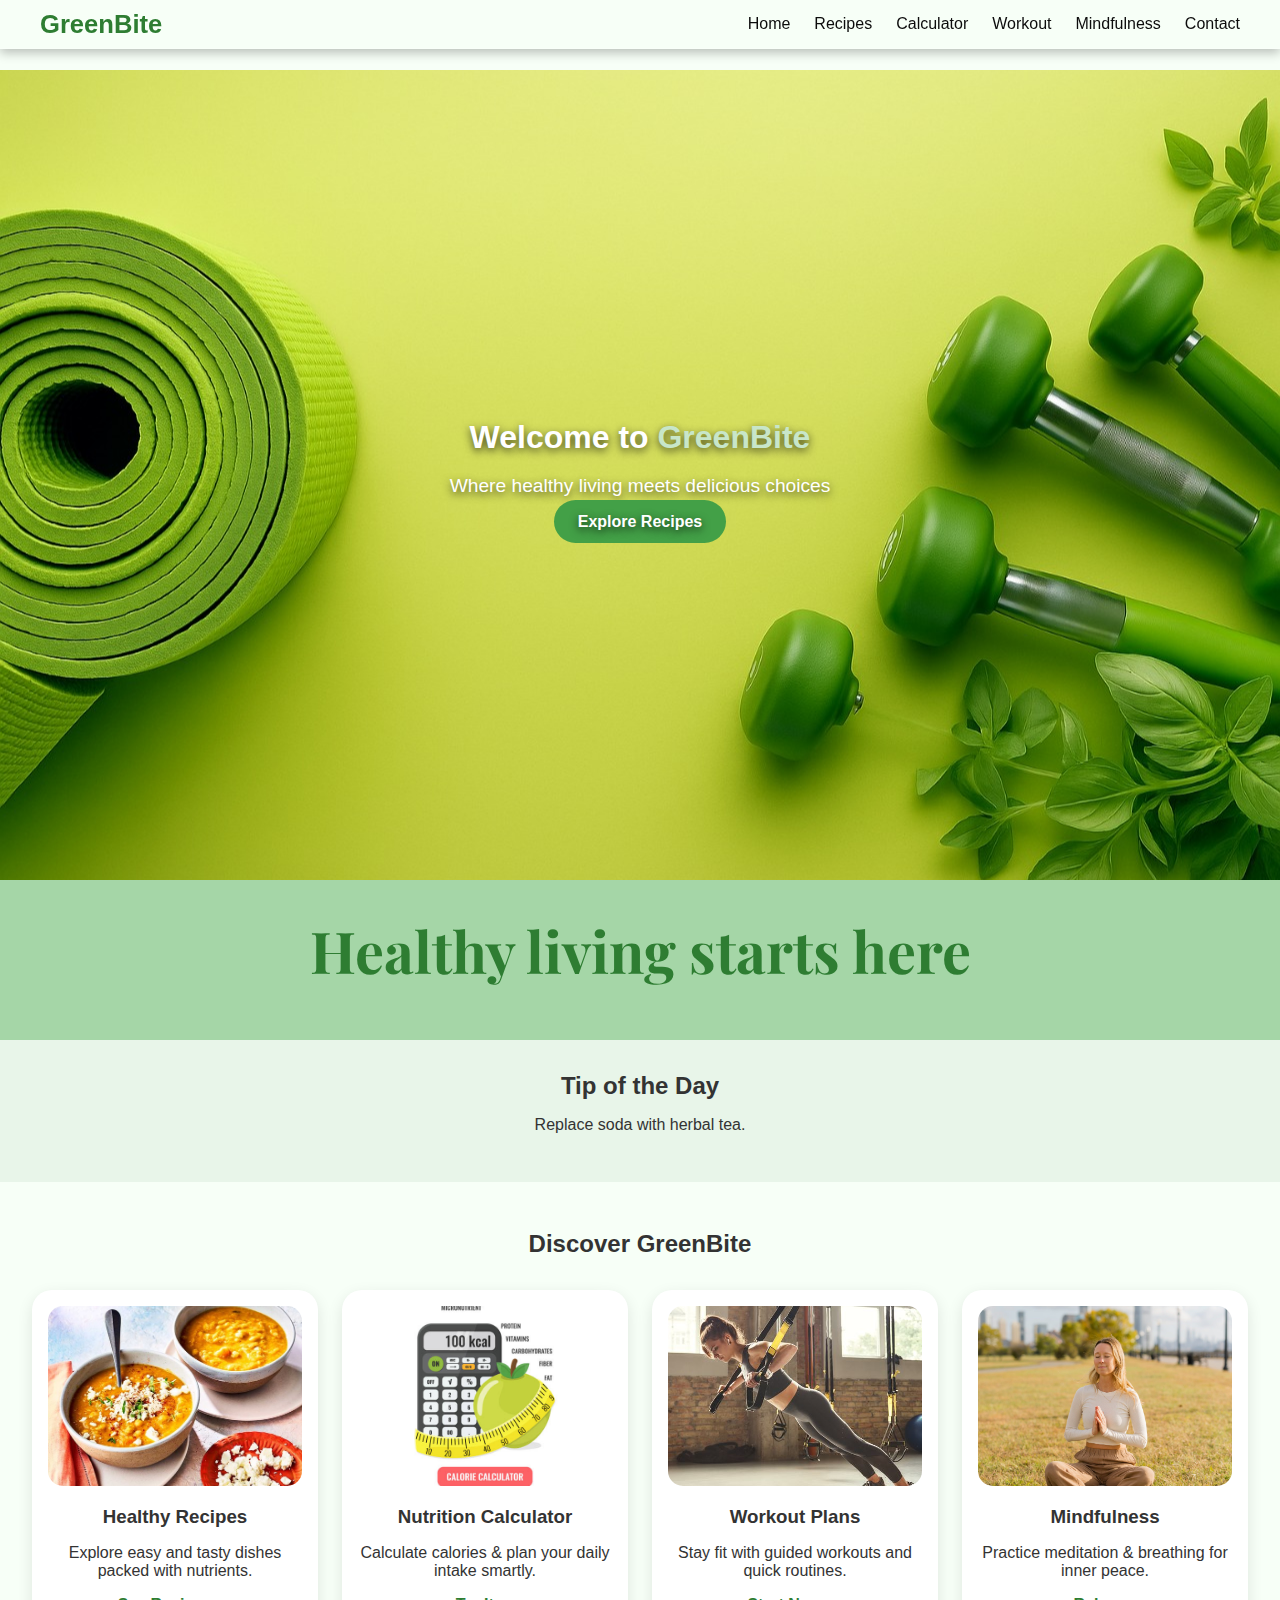
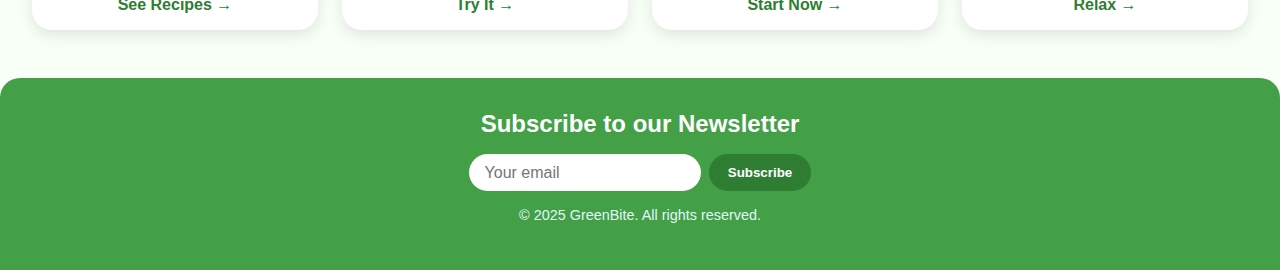
<file: index.html>
<!DOCTYPE html>
<html lang="en">
<head>
  <meta charset="UTF-8">
  <meta name="viewport" content="width=device-width, initial-scale=1.0">
  <title>GreenBite | Home</title>
  <link href="https://fonts.googleapis.com/css2?family=Libre+Baskerville:wght@700&family=Merriweather:wght@700&family=Playfair+Display:wght@700&display=swap" rel="stylesheet">
  <link rel="stylesheet" href="css/nav.css">
  <link rel="stylesheet" href="css/home.css">
</head>
<body>
<header>
  <nav class="navbar">
    <div class="nav-container">
      <a href="index.html" class="logo">GreenBite</a>
      <button class="hamburger">☰</button>
      <ul class="nav-links">
        <li><a href="index.html" class="active">Home</a></li>
        <li><a href="recipe.html">Recipes</a></li>
        <li><a href="calculator.html">Calculator</a></li>
        <li><a href="workout.html">Workout</a></li>
        <li><a href="mindfulness.html">Mindfulness</a></li>
        <li><a href="contact.html">Contact</a></li>
      </ul>
    </div>
  </nav>
</header>
<section class="hero-bg">
  <div class="hero-content">
    <h1>Welcome to <span>GreenBite</span></h1>
    <p>Where healthy living meets delicious choices</p>
    <a href="recipe.html" class="btn-primary">Explore Recipes</a>
  </div>
</section>
<section class="hero">
  <h1 id="hero-quote">Healthy living starts here</h1>
</section>
<section class="tips">
  <h2>Tip of the Day</h2>
  <p id="daily-tip"></p>
</section>
<section class="features">
  <h2>Discover GreenBite</h2>
  <div class="feature-grid">
    <div class="feature-card">
      <img src="assets\img\recipe.jpg" alt="Recipes">
      <h3>Healthy Recipes</h3>
      <p>Explore easy and tasty dishes packed with nutrients.</p>
      <a href="recipe.html" class="btn-link">See Recipes →</a>
    </div>
    <div class="feature-card">
      <img src="assets\img\nc.jpg" alt="Calculator">
      <h3>Nutrition Calculator</h3>
      <p>Calculate calories & plan your daily intake smartly.</p>
      <a href="calculator.html" class="btn-link">Try It →</a>
    </div>
    <div class="feature-card">
      <img src="assets\img\wo.jpg" alt="Workout">
      <h3>Workout Plans</h3>
      <p>Stay fit with guided workouts and quick routines.</p>
      <a href="workout.html" class="btn-link">Start Now →</a>
    </div>
    <div class="feature-card">
      <img src="assets\img\mf.jpg" alt="Mindfulness">
      <h3>Mindfulness</h3>
      <p>Practice meditation & breathing for inner peace.</p>
      <a href="mindfulness.html" class="btn-link">Relax →</a>
    </div>
  </div>
</section>
<footer>
  <div class="footer-container">
    <h3>Subscribe to our Newsletter</h3>
    <form id="newsletter">
      <input type="email" placeholder="Your email" required>
      <button type="submit">Subscribe</button>
    </form>
    <p>&copy; 2025 GreenBite. All rights reserved.</p>
  </div>
</footer>
<script src="js/nav.js"></script>
<script src="js/home.js"></script>
</body>
</html>
</file>
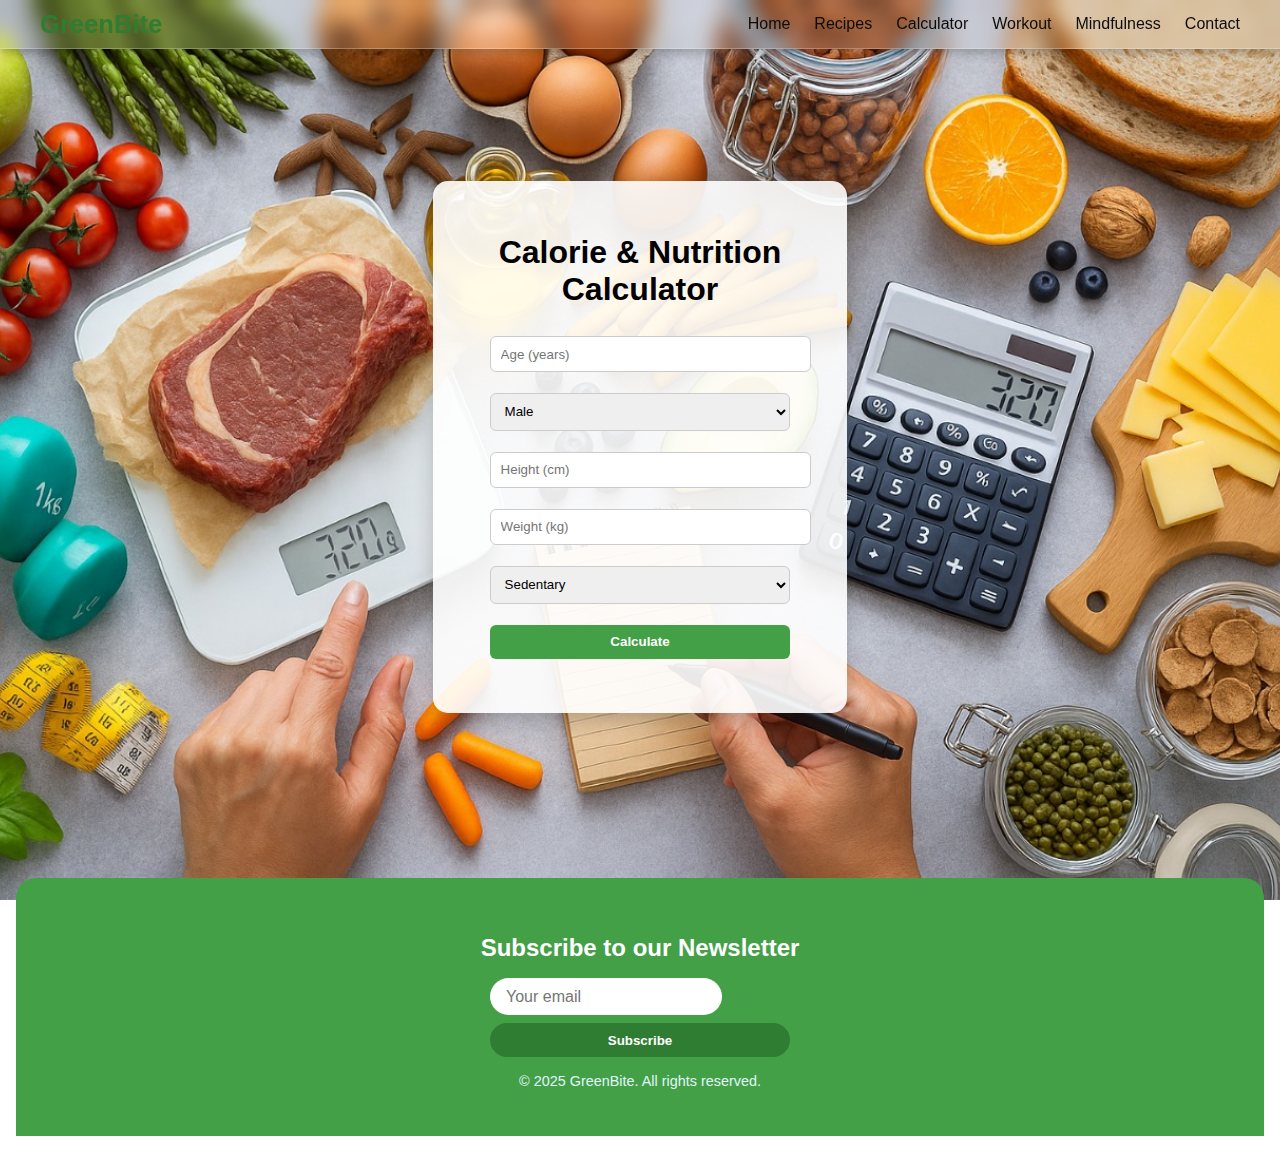
<file: calculator.html>
<!DOCTYPE html>
<html lang="en">
<head>
<meta charset="UTF-8">
<meta name="viewport" content="width=device-width, initial-scale=1.0">
<title>GreenBite | Calorie Calculator</title>
<link rel="stylesheet" href="css\nav.css">
<link rel="stylesheet" href="css\calculator.css">
</head>
<body>

<header>
  <nav class="navbar">
    <div class="nav-container">
      <a href="index.html" class="logo">GreenBite</a>
      <button class="hamburger">☰</button>
      <ul class="nav-links">
        <li><a href="index.html">Home</a></li>
        <li><a href="recipe.html">Recipes</a></li>
        <li><a href="calculator.html">Calculator</a></li>
        <li><a href="workout.html">Workout</a></li>
        <li><a href="mindfulness.html">Mindfulness</a></li>
        <li><a href="contact.html" class="active">Contact</a></li>
      </ul>
    </div>
  </nav>
</header>

<main class="calc-section">
  <div class="calc-card">
    <h1>Calorie & Nutrition Calculator</h1>
    <form id="calcForm">
      <input type="number" id="age" placeholder="Age (years)" required>
      <select id="gender"><option>Male</option><option>Female</option></select>
      <input type="number" id="height" placeholder="Height (cm)" required>
      <input type="number" id="weight" placeholder="Weight (kg)" required>
      <select id="activity" required>
        <option value="1.2">Sedentary</option>
        <option value="1.375">Lightly active</option>
        <option value="1.55">Moderately active</option>
        <option value="1.725">Very active</option>
        <option value="1.9">Super active</option>
      </select>
      <button type="submit">Calculate</button>
    </form>
    <div id="results"></div>
  </div>
</main>
<footer>
  <div class="footer-container">
    <h3>Subscribe to our Newsletter</h3>
    <form id="newsletter">
      <input type="email" placeholder="Your email" required>
      <button type="submit">Subscribe</button>
    </form>
    <p>&copy; 2025 GreenBite. All rights reserved.</p>
  </div>
</footer>

<script src="js\nav.js"></script>
<script src="js\calculator.js"></script>
</body>
</html>
</file>
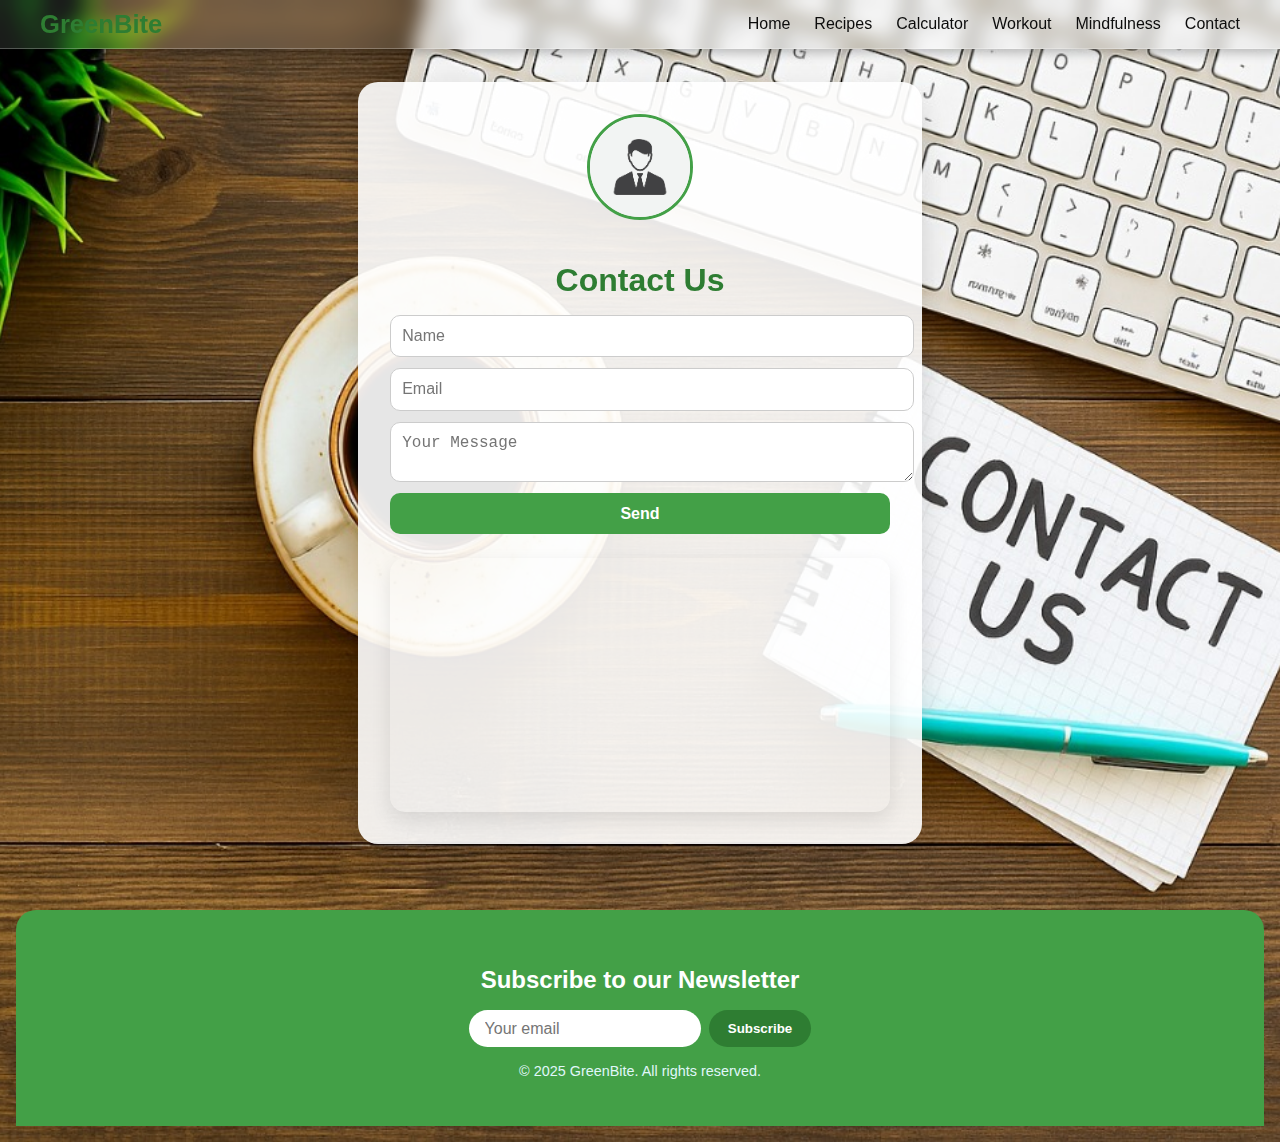
<file: contact.html>
<!DOCTYPE html>
<html lang="en">
<head>
<meta charset="UTF-8">
<meta name="viewport" content="width=device-width, initial-scale=1.0">
<title>GreenBite | Contact</title>
<link rel="stylesheet" href="css/nav.css">
<link rel="stylesheet" href="css/contact.css">
</head>
<body>

<header>
  <nav class="navbar">
    <div class="nav-container">
      <a href="home.html" class="logo">GreenBite</a>
      <button class="hamburger">☰</button>
      <ul class="nav-links">
        <li><a href="home.html">Home</a></li>
        <li><a href="recipe.html">Recipes</a></li>
        <li><a href="calculator.html">Calculator</a></li>
        <li><a href="workout.html">Workout</a></li>
        <li><a href="mindfulness.html">Mindfulness</a></li>
        <li><a href="contact.html" class="active">Contact</a></li>
      </ul>
    </div>
  </nav>
</header>

<main class="contact-section">
  <div class="contact-card">
    <img src="assets\img\pp.jpg" alt="Contact Us">

    <h1>Contact Us</h1>
    <form id="contactForm">
      <input type="text" id="name" placeholder="Name" required>
      <input type="email" id="email" placeholder="Email" required>
      <textarea id="message" placeholder="Your Message" required></textarea>
      <button type="submit">Send</button>
    </form>
    <div id="confirmation"></div>

    <div class="map">
      <iframe src="https://www.google.com/maps/embed?pb=!1m18!1m12!1m3!1d63369.757912870664!2d79.86553917910157!3d6.937142800000006!2m3!1f0!2f0!3f0!3m2!1i1024!2i768!4f13.1!3m3!1m2!1s0x3ae2595f5ea9cbc9%3A0x3d2668fc9e405a24!2sMaxfit%20VIP%20GYM!5e0!3m2!1sen!2slk!4v1758356526619!5m2!1sen!2slk" width="100%" height="250" style="border:0;" allowfullscreen=""></iframe>
    </div>
  </div>
</main>

<footer>
  <div class="footer-container">
    <h3>Subscribe to our Newsletter</h3>
    <form id="newsletter">
      <input type="email" placeholder="Your email" required>
      <button type="submit">Subscribe</button>
    </form>
    <p>&copy; 2025 GreenBite. All rights reserved.</p>
  </div>
</footer>

<script src="js/nav.js"></script>
<script src="js/contact.js"></script>
</body>
</html>
</file>
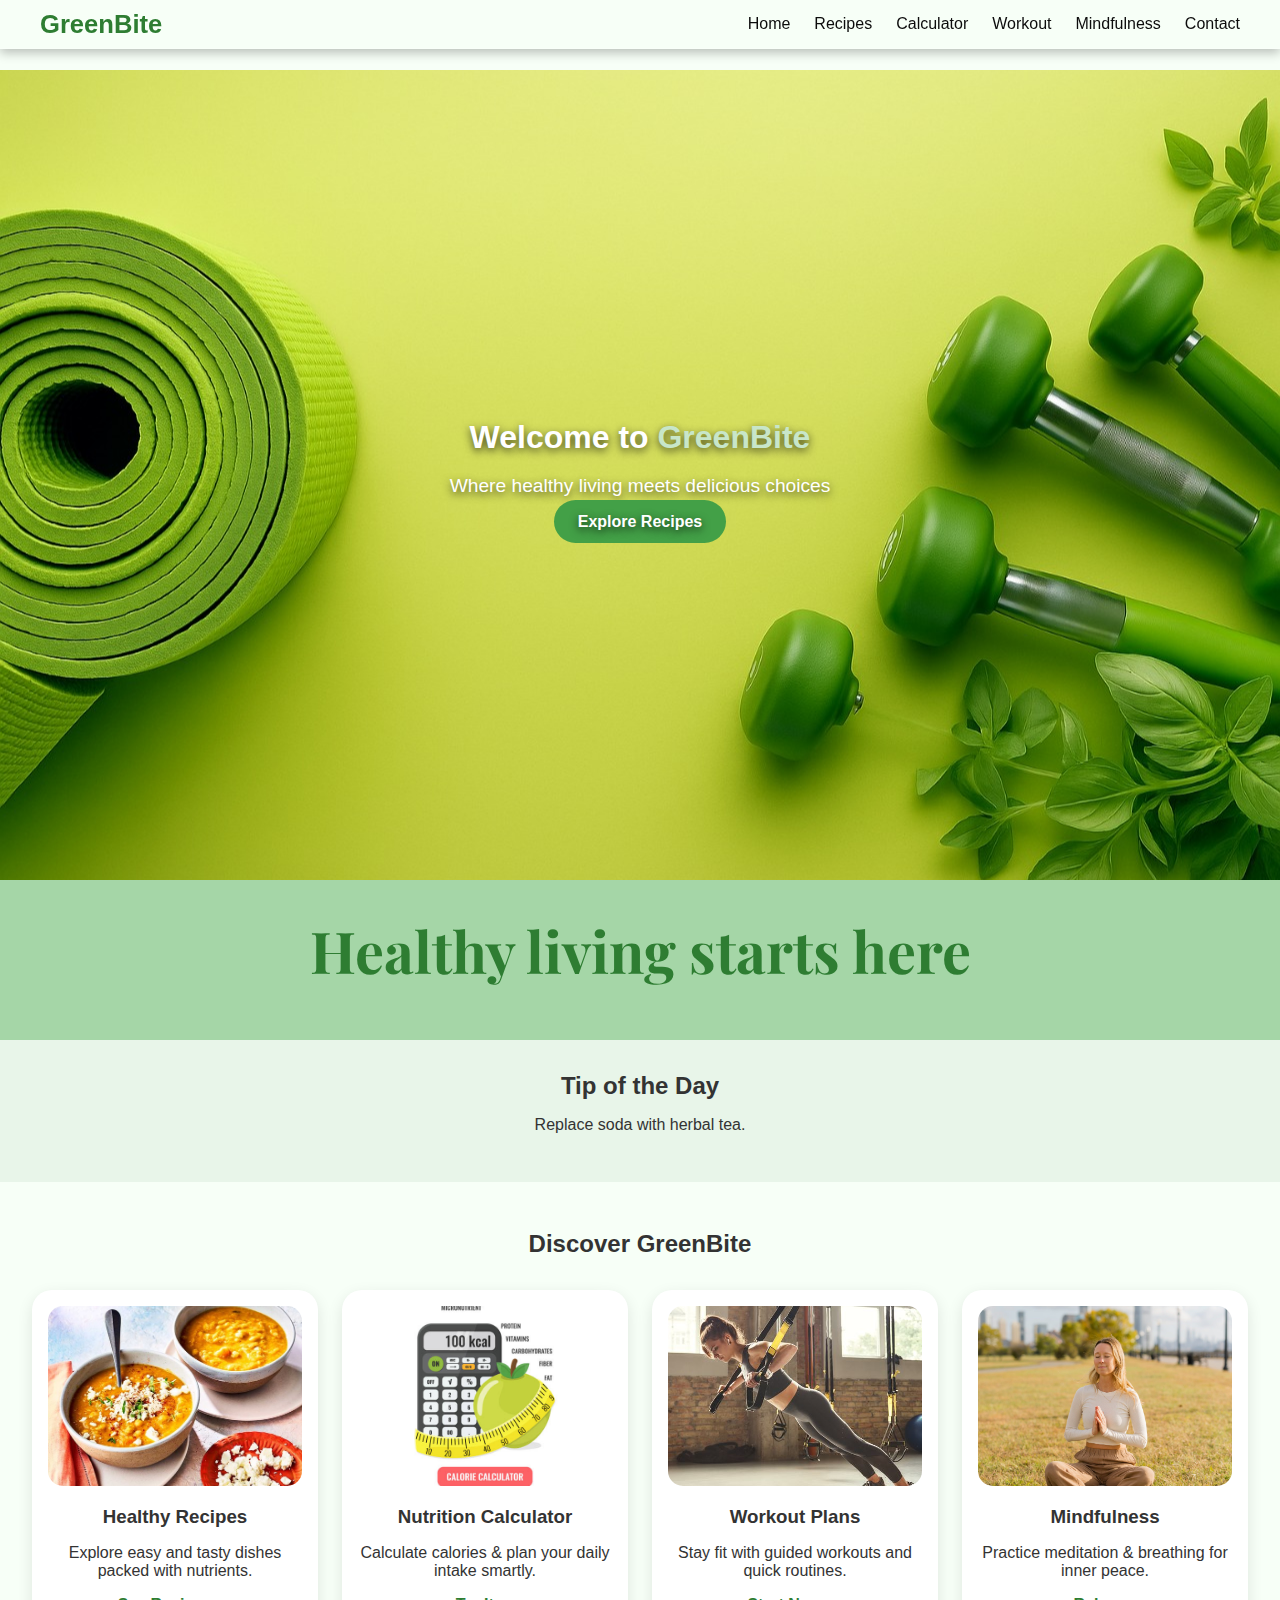
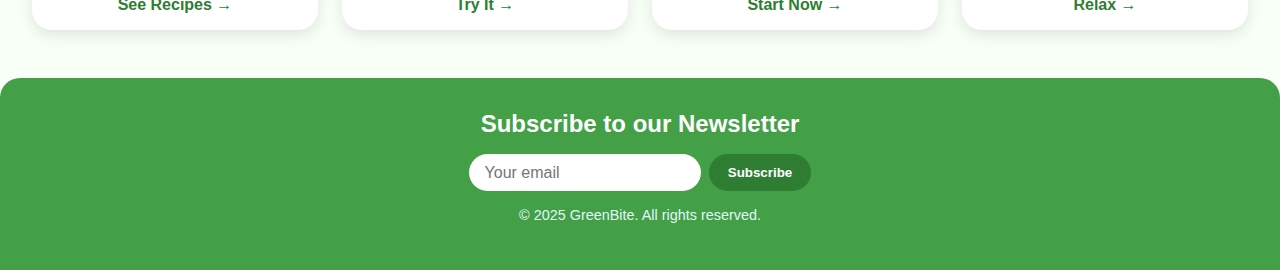
<file: home.html>
<!DOCTYPE html>
<html lang="en">
<head>
  <meta charset="UTF-8">
  <meta name="viewport" content="width=device-width, initial-scale=1.0">
  <title>GreenBite | Home</title>
  <link href="https://fonts.googleapis.com/css2?family=Libre+Baskerville:wght@700&family=Merriweather:wght@700&family=Playfair+Display:wght@700&display=swap" rel="stylesheet">
  <link rel="stylesheet" href="css/nav.css">
  <link rel="stylesheet" href="css/home.css">
</head>
<body>
<header>
  <nav class="navbar">
    <div class="nav-container">
      <a href="home.html" class="logo">GreenBite</a>
      <button class="hamburger">☰</button>
      <ul class="nav-links">
        <li><a href="home.html" class="active">Home</a></li>
        <li><a href="recipe.html">Recipes</a></li>
        <li><a href="calculator.html">Calculator</a></li>
        <li><a href="workout.html">Workout</a></li>
        <li><a href="mindfulness.html">Mindfulness</a></li>
        <li><a href="contact.html">Contact</a></li>
      </ul>
    </div>
  </nav>
</header>
<section class="hero-bg">
  <div class="hero-content">
    <h1>Welcome to <span>GreenBite</span></h1>
    <p>Where healthy living meets delicious choices</p>
    <a href="recipe.html" class="btn-primary">Explore Recipes</a>
  </div>
</section>
<section class="hero">
  <h1 id="hero-quote">Healthy living starts here</h1>
</section>
<section class="tips">
  <h2>Tip of the Day</h2>
  <p id="daily-tip"></p>
</section>
<section class="features">
  <h2>Discover GreenBite</h2>
  <div class="feature-grid">
    <div class="feature-card">
      <img src="assets\img\recipe.jpg" alt="Recipes">
      <h3>Healthy Recipes</h3>
      <p>Explore easy and tasty dishes packed with nutrients.</p>
      <a href="recipe.html" class="btn-link">See Recipes →</a>
    </div>
    <div class="feature-card">
      <img src="assets\img\nc.jpg" alt="Calculator">
      <h3>Nutrition Calculator</h3>
      <p>Calculate calories & plan your daily intake smartly.</p>
      <a href="calculator.html" class="btn-link">Try It →</a>
    </div>
    <div class="feature-card">
      <img src="assets\img\wo.jpg" alt="Workout">
      <h3>Workout Plans</h3>
      <p>Stay fit with guided workouts and quick routines.</p>
      <a href="workout.html" class="btn-link">Start Now →</a>
    </div>
    <div class="feature-card">
      <img src="assets\img\mf.jpg" alt="Mindfulness">
      <h3>Mindfulness</h3>
      <p>Practice meditation & breathing for inner peace.</p>
      <a href="mindfulness.html" class="btn-link">Relax →</a>
    </div>
  </div>
</section>
<footer>
  <div class="footer-container">
    <h3>Subscribe to our Newsletter</h3>
    <form id="newsletter">
      <input type="email" placeholder="Your email" required>
      <button type="submit">Subscribe</button>
    </form>
    <p>&copy; 2025 GreenBite. All rights reserved.</p>
  </div>
</footer>
<script src="js/nav.js"></script>
<script src="js/home.js"></script>
</body>
</html>
</file>
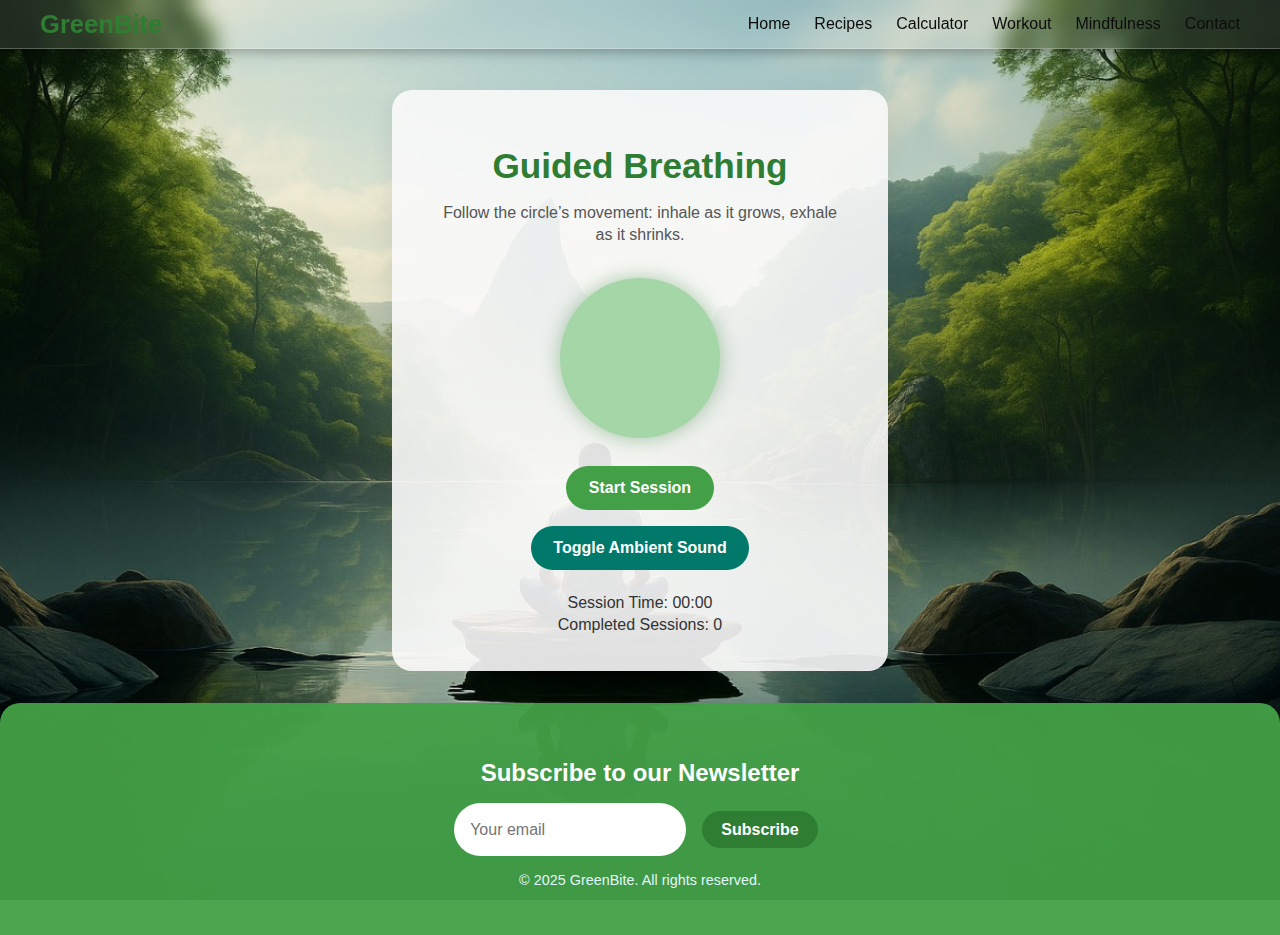
<file: mindfulness.html>
<!DOCTYPE html>
<html lang="en">
<head>
<meta charset="UTF-8">
<meta name="viewport" content="width=device-width, initial-scale=1.0">
<title>GreenBite | Mindfulness</title>
<link rel="stylesheet" href="css/nav.css">
<link rel="stylesheet" href="css/mindfulness.css">
</head>
<body>

<header>
  <nav class="navbar">
    <div class="nav-container">
      <a href="index.html" class="logo">GreenBite</a>
      <button class="hamburger">☰</button>
      <ul class="nav-links">
        <li><a href="index.html">Home</a></li>
        <li><a href="recipe.html">Recipes</a></li>
        <li><a href="calculator.html">Calculator</a></li>
        <li><a href="workout.html">Workout</a></li>
        <li><a href="mindfulness.html">Mindfulness</a></li>
        <li><a href="contact.html" class="active">Contact</a></li>
      </ul>
    </div>
  </nav>
</header>

<main class="mind-main">
  <div class="mind-box">
    <h1>Guided Breathing</h1>
    <p class="instructions">Follow the circle’s movement: inhale as it grows, exhale as it shrinks.</p>

    <div id="circle"></div>
    <div class="controls">
      <button id="start">Start Session</button>
      <button id="soundToggle">Toggle Ambient Sound</button>
    </div>

    <div class="stats">
      <p>Session Time: <span id="timer">00:00</span></p>
      <p>Completed Sessions: <span id="sessionCount">0</span></p>
    </div>
    <audio id="ambient" src="assets/sounds/forestbirds-319791.mp3" loop></audio>
    <audio id="chime" src="assets/sounds/chime-74910.mp3"></audio>
  </div>
</main>

<footer>
  <div class="footer-container">
    <h3>Subscribe to our Newsletter</h3>
    <form id="newsletter">
      <input type="email" placeholder="Your email" required>
      <button type="submit">Subscribe</button>
    </form>
    <p>&copy; 2025 GreenBite. All rights reserved.</p>
  </div>
</footer>

<script src="js/nav.js"></script>
<script src="js/mindfulness.js"></script>
</body>
</html>
</file>
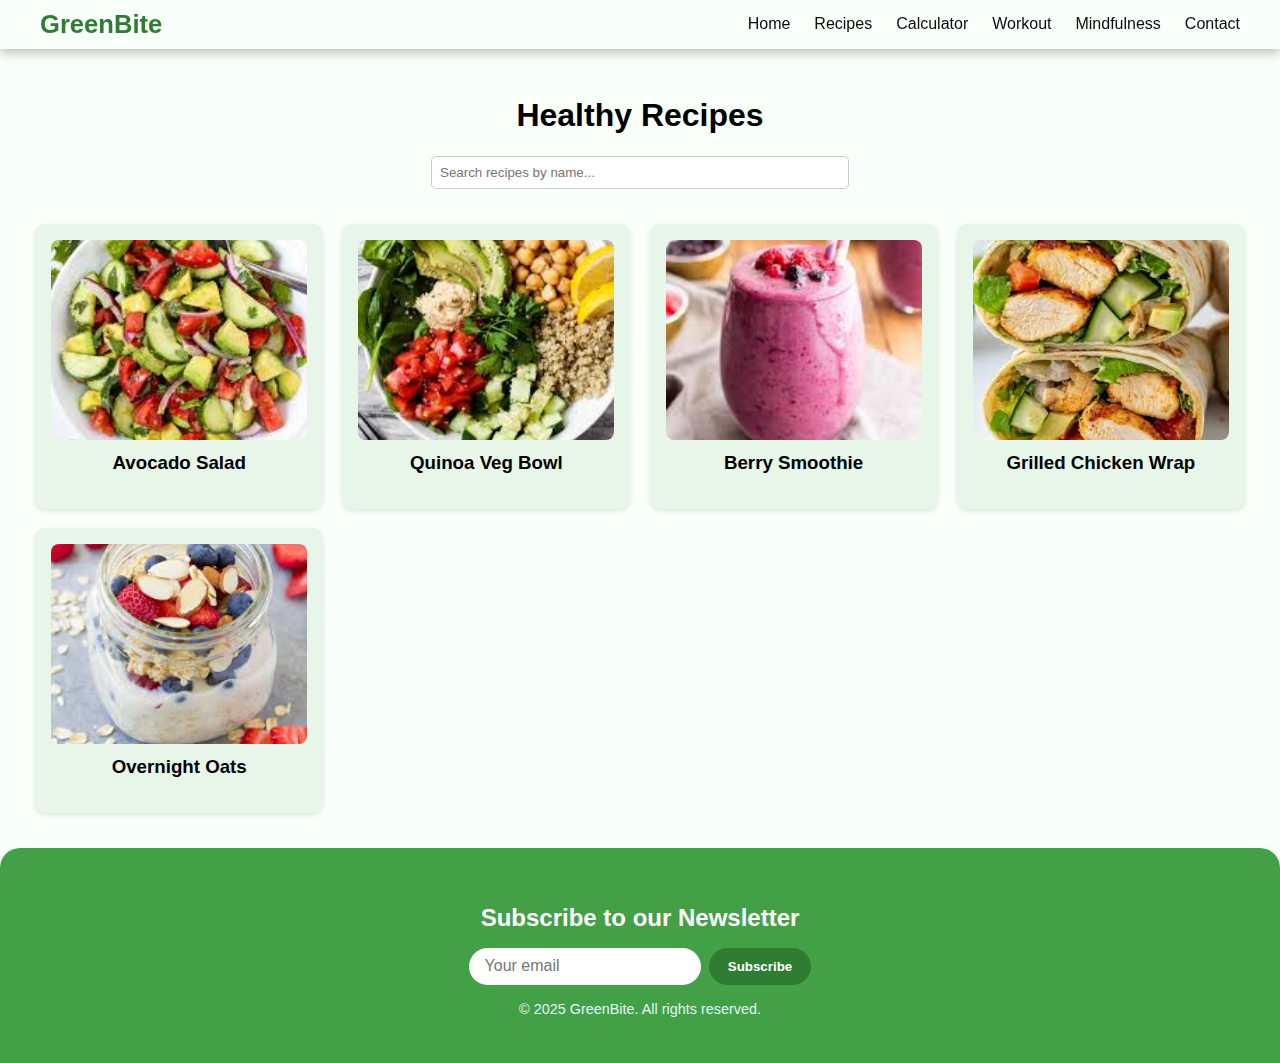
<file: recipe.html>
<!DOCTYPE html>
<html lang="en">
<head>
<meta charset="UTF-8">
<meta name="viewport" content="width=device-width, initial-scale=1.0">
<title>GreenBite | Recipes</title>
<link rel="stylesheet" href="css\nav.css">
<link rel="stylesheet" href="css\recipe.css">
</head>
<body>

<header>
  <nav class="navbar">
    <div class="nav-container">
      <a href="index.html" class="logo">GreenBite</a>
      <button class="hamburger">☰</button>
      <ul class="nav-links">
        <li><a href="index.html">Home</a></li>
        <li><a href="recipe.html">Recipes</a></li>
        <li><a href="calculator.html">Calculator</a></li>
        <li><a href="workout.html">Workout</a></li>
        <li><a href="mindfulness.html">Mindfulness</a></li>
        <li><a href="contact.html" class="active">Contact</a></li>
      </ul>
    </div>
  </nav>
</header>

<main>
  <h1>Healthy Recipes</h1>
  <input type="text" id="search" placeholder="Search recipes by name...">
  <div id="recipe-container" class="grid"></div>
</main>

<div id="recipe-modal" class="modal">
  <div class="modal-content">
    <span id="close">&times;</span>
    <h2 id="recipe-title"></h2>
    <h3>Ingredients</h3>
    <ul id="ingredients"></ul>
    <h3>Steps</h3>
    <ol id="steps"></ol>
    <h3>Nutrition Info</h3>
    <table id="nutrition"></table>
  </div>
</div>
<footer>
  <div class="footer-container">
    <h3>Subscribe to our Newsletter</h3>
    <form id="newsletter">
      <input type="email" placeholder="Your email" required>
      <button type="submit">Subscribe</button>
    </form>
    <p>&copy; 2025 GreenBite. All rights reserved.</p>
  </div>
</footer>

<script src="js\nav.js"></script>
<script src="js\recipe.js"></script>
</body>
</html>
</file>
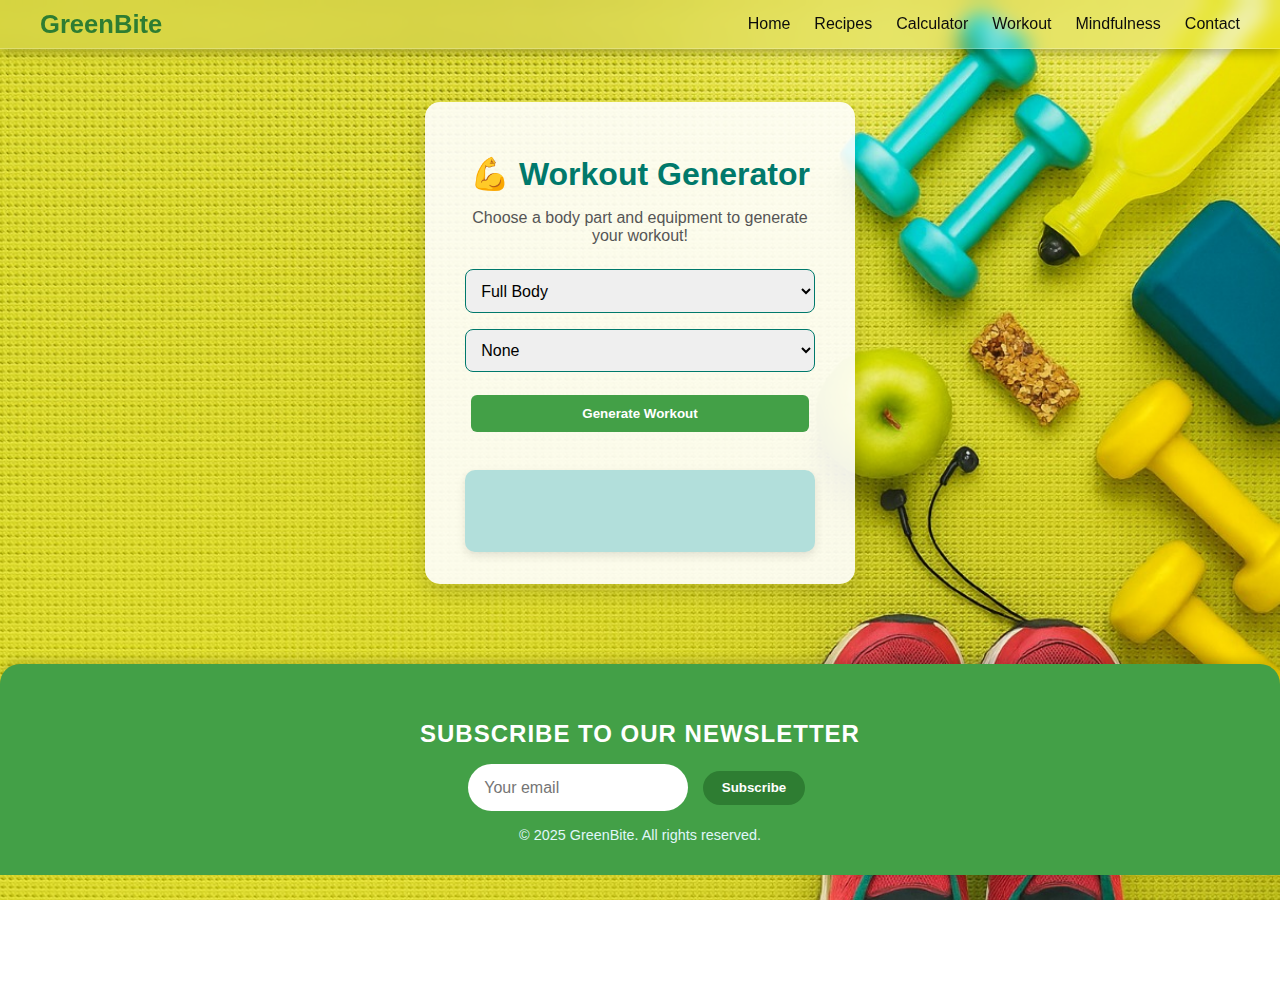
<file: workout.html>
<!DOCTYPE html>
<html lang="en">
<head>
<meta charset="UTF-8">
<meta name="viewport" content="width=device-width, initial-scale=1.0">
<title>GreenBite | Workout</title>
<link rel="stylesheet" href="css/nav.css">
<link rel="stylesheet" href="css/workout.css">
</head>
<body>
  <header>
  <nav class="navbar">
    <div class="nav-container">
      <a href="index.html" class="logo">GreenBite</a>
      <button class="hamburger">☰</button>
      <ul class="nav-links">
        <li><a href="index.html">Home</a></li>
        <li><a href="recipe.html">Recipes</a></li>
        <li><a href="calculator.html">Calculator</a></li>
        <li><a href="workout.html">Workout</a></li>
        <li><a href="mindfulness.html">Mindfulness</a></li>
        <li><a href="contact.html" class="active">Contact</a></li>
      </ul>
    </div>
  </nav>
</header>

<div class="workout-container">
  <h1>💪 Workout Generator</h1>
  <p>Choose a body part and equipment to generate your workout!</p>

  <div class="workout-controls">
    <select id="bodypart">
      <option>Full Body</option>
      <option>Arms</option>
      <option>Legs</option>
    </select>

    <select id="equipment">
      <option>None</option>
      <option>Dumbbells</option>
    </select>

    <button id="generate">Generate Workout</button>
  </div>

  <div id="plan"></div>
</div>
<footer>
  <div class="footer-container">
    <h3>Subscribe to our Newsletter</h3>
    <form id="newsletter">
      <input type="email" placeholder="Your email" required>
      <button type="submit">Subscribe</button>
    </form>
    <p>&copy; 2025 GreenBite. All rights reserved.</p>
  </div>
</footer>

<script src="js/nav.js"></script>
<script src="js/workout.js"></script>
</body>
</html>
</file>
<file: css/nav.css>
body{
    margin:0;
    padding-top:70px;
    font-family:'Segoe UI',sans-serif;}
.navbar{
  position:fixed;top:0;left:0;width:100%;z-index:1000;
  box-shadow: 0 4px 10px rgba(0,0,0,0.25);
  background:rgba(255,255,255,0.1);
  backdrop-filter:blur(10px);
  border-bottom:1px solid rgba(255,255,255,0.25);
}
.nav-container{
    max-width:1200px;
    margin:auto;
    display:flex;
    align-items:center;
    justify-content:space-between;
    padding:0.6rem 1.2rem;}
.logo{
    font-size:1.6rem;
    font-weight:700;
    color:#2e7d32;
    text-decoration:none;}
.nav-links{
    list-style:none;
    display:flex;
    gap:1.5rem;
    margin:0;
    padding:0;}
.nav-links a{
    text-decoration:none;
    color:#0c0c0c;
    font-weight:500;
    position:relative;}
.nav-links a::after{
    content:"";
    position:absolute;
    left:0;bottom:-4px;width:0;height:2px;
    background:#43a047;
    transition:width 0.3s;}
.nav-links a:hover::after{
    width:100%;}
.hamburger{
    display:none;
    background:none;
    border:none;
    font-size:1.8rem;
    color:#2e7d32;
    cursor:pointer;}
@media(max-width:768px){
  .hamburger{
    display:block;}
  .nav-links{
    position:absolute;top:70px;right:0;width:220px;
    background:rgba(255,255,255,0.95);
    flex-direction:column;
    display:none;
    padding:1rem;
    border-left:1px solid rgba(0,0,0,0.1);}
  .nav-links.active{
    display:flex;}
}
</file>
<file: css/home.css>
body {
  font-family: 'Segoe UI', Tahoma, Geneva, Verdana, sans-serif;
  margin: 0;
  background: #f7fff7;
  color: #333;
}
h1, h2, h3 {
  margin: 0 0 1rem;
}
a {
  text-decoration: none;
  color: inherit;
}
.btn-primary {
  background: #43a047;
  padding: 0.8rem 1.5rem;
  border-radius: 30px;
  color: #fff;
  font-weight: bold;
  transition: 0.3s;
}
.btn-primary:hover {
  background: #2e7d32;
  transform: scale(1.05);
}
.btn-link {
  color: #2e7d32;
  font-weight: bold;
  transition: 0.3s;
}
.btn-link:hover {
  color: #1b5e20;
}

.hero-bg {
  background: url("../assets/img/hm1.jpeg") center/cover no-repeat;
  height: 90vh;
  display: flex;
  align-items: center;
  justify-content: center;
  text-align: center;
  color: white;
  text-shadow: 0 3px 8px rgba(0,0,0,0.7);
}
.hero-content h1 span {
  color: #c8e6c9;
}
.hero-content p {
  font-size: 1.2rem;
  margin-bottom: 1rem;
}

.hero {
  font-family: 'Playfair Display', serif;
  background: #a5d6a7;
  padding: 2rem 1rem;
  text-align: center;
  font-size: 1.8rem;
  font-weight: bold;
  color: #2e7d32;
}

.tips {
  padding: 2rem;
  text-align: center;
  background: #e8f5e9;
  border-top: 4px solid #a5d6a7;
}

.features {
  padding: 3rem 2rem;
  text-align: center;
}
.feature-grid {
  display: grid;
  grid-template-columns: repeat(auto-fit,minmax(250px,1fr));
  gap: 1.5rem;
  margin-top: 2rem;
}
.feature-card {
  background: white;
  border-radius: 20px;
  box-shadow: 0 5px 15px rgba(0,0,0,0.1);
  padding: 1rem;
  transition: transform 0.3s;
}
.feature-card:hover {
  transform: translateY(-5px);
}
.feature-card img {
  width: 100%;
  height: 180px;
  object-fit: cover;
  border-radius: 15px;
  margin-bottom: 1rem;
}

footer {
  background: #43a047;
  color: white;
  padding: 2rem 1rem;
  border-top-left-radius: 20px;
  border-top-right-radius: 20px;
  text-align: center;
}

.footer-container {
  max-width: 500px;
  margin: 0 auto;
}

footer h3 {
  margin-bottom: 1rem;
  font-size: 1.5rem;
}

#newsletter {
  display: flex;
  justify-content: center;
  flex-wrap: wrap;
  gap: 0.5rem;
  margin-bottom: 1rem;
}

#newsletter input[type="email"] {
  padding: 0.6rem 1rem;
  border-radius: 30px;
  border: none;
  outline: none;
  font-size: 1rem;
  width: 200px;
  max-width: 100%;
}

#newsletter button {
  padding: 0.6rem 1.2rem;
  border-radius: 30px;
  border: none;
  background: #2e7d32;
  color: white;
  font-weight: bold;
  cursor: pointer;
  transition: all 0.3s ease;
}

#newsletter button:hover {
  background: #1b5e20;
  transform: scale(1.05);
}

footer p {
  font-size: 0.9rem;
  color: #e0f7fa;
}

@media (max-width: 480px) {
  #newsletter {
    flex-direction: column;
  }
  #newsletter input, #newsletter button {
    width: 100%;
  }
}
</file>
<file: css/contact.css>
body {
  font-family: 'Segoe UI', Tahoma, Geneva, Verdana, sans-serif;
  padding: 1rem;
  margin: 0;
  background: #e8f5e9 url("../assets/img/cubg1.jpeg") center/cover no-repeat;
  position: relative;
}

body::before {
  content: "";
  position: fixed;
  top: 0;
  left: 0;
  width: 100%;
  height: 100%;
  z-index: -1;
}

.contact-section {
  display: flex;
  justify-content: center;
  align-items: center;
  min-height: calc(100vh - 70px);
  padding: 2rem 1rem;
}

.contact-card {
  background: rgba(255, 255, 255, 0.9);
  padding: 2rem;
  border-radius: 20px;
  box-shadow: 0 12px 30px rgba(0, 0, 0, 0.15);
  max-width: 500px;
  width: 100%;
  text-align: center;
  position: relative;
  overflow: hidden;
  transition: transform 0.3s;
}

.contact-card:hover {
  transform: translateY(-5px);
}

.contact-card img {
  width: 100px;
  height: 100px;
  border-radius: 50%;
  object-fit: cover;
  margin-bottom: 1rem;
  border: 3px solid #43a047;
}

.contact-card h1 {
  font-size: 2rem;
  margin-bottom: 1rem;
  color: #2e7d32;
}

.contact-card form {
  display: flex;
  flex-direction: column;
  gap: 0.7rem;
}

.contact-card input,
.contact-card textarea,
.contact-card button {
  width: 100%;
  padding: 0.7rem;
  border-radius: 10px;
  border: 1px solid #ccc;
  font-size: 1rem;
  transition: all 0.3s ease;
}

.contact-card input:focus,
.contact-card textarea:focus {
  border-color: #43a047;
  box-shadow: 0 0 8px rgba(67, 160, 71, 0.4);
  outline: none;
}

.contact-card button {
  background: #43a047;
  color: white;
  font-weight: bold;
  cursor: pointer;
  border: none;
  transition: all 0.3s ease;
}

.contact-card button:hover {
  background: #2e7d32;
  transform: scale(1.05);
}

#confirmation {
  margin-top: 0.7rem;
  color: #2e7d32;
  font-weight: bold;
  font-size: 1rem;
  transition: all 0.3s;
}

.map {
  margin-top: 1.5rem;
  border-radius: 15px;
  overflow: hidden;
  box-shadow: 0 8px 20px rgba(0,0,0,0.1);
}

footer {
  background: #43a047;
  color: white;
  padding: 2rem 1rem;
  border-top-left-radius: 20px;
  border-top-right-radius: 20px;
  text-align: center;
}

.footer-container {
  max-width: 500px;
  margin: 0 auto;
}

footer h3 {
  margin-bottom: 1rem;
  font-size: 1.5rem;
}

#newsletter {
  display: flex;
  justify-content: center;
  flex-wrap: wrap;
  gap: 0.5rem;
  margin-bottom: 1rem;
}

#newsletter input[type="email"] {
  padding: 0.6rem 1rem;
  border-radius: 30px;
  border: none;
  outline: none;
  font-size: 1rem;
  width: 200px;
  max-width: 100%;
}

#newsletter button {
  padding: 0.6rem 1.2rem;
  border-radius: 30px;
  border: none;
  background: #2e7d32;
  color: white;
  font-weight: bold;
  cursor: pointer;
  transition: all 0.3s ease;
}

#newsletter button:hover {
  background: #1b5e20;
  transform: scale(1.05);
}

footer p {
  font-size: 0.9rem;
  color: #e0f7fa;
}

@media (max-width: 480px) {
  .contact-card {
    padding: 1.5rem;
  }

  #newsletter {
    flex-direction: column;
  }

  #newsletter input,
  #newsletter button {
    width: 100%;
  }
}
</file>
<file: css/mindfulness.css>
body {
    margin: 0;
    padding: 0;
    font-family: 'Segoe UI', Tahoma, Geneva, Verdana, sans-serif;
    background: url("../assets/img/mbg1.jpeg") no-repeat center center fixed;
    background-size: cover;
    display: flex;
    flex-direction: column;
    min-height: 100vh;
}

.mind-main {
    flex: 1;
    display: flex;
    justify-content: center;
    align-items: center;
    padding: 2rem;
    padding-top: 90px;
}

.mind-box {
    background: rgba(249, 249, 249, 0.9);
    padding: 2rem 3rem;
    border-radius: 20px;
    box-shadow: 0 10px 25px rgba(0,0,0,0.08);
    text-align: center;
    max-width: 400px;
    width: 90%;
}

.mind-box h1 {
    font-size: 2.2rem;
    color: #2e7d32;
    margin-bottom: 1rem;
}

.instructions {
    color: #555;
    margin-bottom: 2rem;
    font-size: 1rem;
    line-height: 1.4;
}

#circle {
    width: 160px;
    height: 160px;
    border-radius: 50%;
    background: #a5d6a7;
    margin: 20px auto;
    transition: transform 4s ease-in-out;
    box-shadow: 0 0 20px rgba(46,125,50,0.4);
}

button {
    background: #43a047;
    color: white;
    border: none;
    padding: 0.8rem 1.4rem;
    margin: 0.5rem;
    border-radius: 30px;
    font-weight: bold;
    font-size: 1rem;
    cursor: pointer;
    transition: all 0.3s ease;
}
button:hover {
    background: #2e7d32;
    transform: scale(1.05);
}
#soundToggle {
    background: #00796b;
}
#soundToggle:hover {
    background: #004d40;
}

.stats {
    margin-top: 1rem;
    font-size: 1rem;
    color: #333;
}
.stats p {
    margin: 0.3rem 0;
    font-weight: 500;
}

footer {
  background: rgba(67,160,71,0.95);
  color: white;
  padding: 2rem 1rem;
  border-top-left-radius: 20px;
  border-top-right-radius: 20px;
  text-align: center;
}

.footer-container {
  max-width: 500px;
  margin: 0 auto;
}

footer h3 {
  margin-bottom: 1rem;
  font-size: 1.5rem;
}

#newsletter {
  display: flex;
  justify-content: center;
  flex-wrap: wrap;
  gap: 0.5rem;
  margin-bottom: 1rem;
}

#newsletter input[type="email"] {
  padding: 0.6rem 1rem;
  border-radius: 30px;
  border: none;
  outline: none;
  font-size: 1rem;
  width: 200px;
  max-width: 100%;
}

#newsletter button {
  padding: 0.6rem 1.2rem;
  border-radius: 30px;
  border: none;
  background: #2e7d32;
  color: white;
  font-weight: bold;
  cursor: pointer;
  transition: all 0.3s ease;
}

#newsletter button:hover {
  background: #1b5e20;
  transform: scale(1.05);
}

footer p {
  font-size: 0.9rem;
  color: #e0f7fa;
}

@media (max-width: 480px) {
    .mind-box {
        padding: 1.5rem 1.5rem;
    }
    #circle {
        width: 130px;
        height: 130px;
    }
    .mind-box h1 {
        font-size: 1.8rem;
    }
}
</file>
<file: css/workout.css>
body {
    display: flex;
    flex-direction: column;
    align-items: center;
    justify-content: flex-start;
    min-height: 100vh;
    margin: 0;
    padding-bottom: 2rem;
    font-family: 'Segoe UI', Tahoma, Geneva, Verdana, sans-serif;
    background: url("../assets/img/wbg1.jpeg") center/cover no-repeat fixed;
}

button {
    background: #43a047;
    color: white;
    border: none;
    padding: 0.7rem 1.2rem;
    margin: 0.4rem;
    border-radius: 6px;
    font-weight: bold;
    cursor: pointer;
    transition: all 0.3s ease;
}

button:hover {
    background: #2e7d32;
    transform: scale(1.05);
}

.workout-container {
    background: rgba(255, 255, 255, 0.9);
    padding: 2rem 2.5rem;
    border-radius: 15px;
    box-shadow: 0 8px 20px rgba(0,0,0,0.15);
    text-align: center;
    width: 350px;
    margin: 2rem 0;
}

.workout-container h1 {
    color: #00796b;
    font-size: 2rem;
    margin-bottom: 0.5rem;
}

.workout-container p {
    font-size: 1rem;
    color: #555;
    margin-bottom: 1.5rem;
}

.workout-controls {
    display: flex;
    flex-direction: column;
    gap: 1rem;
}

select {
    padding: 0.7rem;
    border-radius: 8px;
    border: 1px solid #00796b;
    font-size: 1rem;
    outline: none;
}

#plan {
    margin-top: 2rem;
    font-size: 1.1rem;
    color: #004d40;
    background: #b2dfdb;
    padding: 1rem;
    border-radius: 10px;
    box-shadow: 0 4px 10px rgba(0,0,0,0.1);
    min-height: 50px;
    display: flex;
    align-items: center;
    justify-content: center;
    transition: all 0.5s ease;
}

footer {
    background: #43a047;
    color: white;
    padding: 2rem 1rem;
    text-align: center;
    font-family: 'Segoe UI', Tahoma, Geneva, Verdana, sans-serif;
    width: 100%;
    box-sizing: border-box;
    border-top-left-radius: 20px;
    border-top-right-radius: 20px;
    margin-top: 3rem;
    box-shadow: 0 -4px 10px rgba(0,0,0,0.15);
}

.footer-container {
    max-width: 500px;
    margin: 0 auto;
}

footer h3 {
    margin-bottom: 1rem;
    font-size: 1.5rem;
    text-transform: uppercase;
    letter-spacing: 1px;
}

#newsletter {
    display: flex;
    justify-content: center;
    flex-wrap: wrap;
    gap: 0.5rem;
    margin-bottom: 1rem;
}

#newsletter input[type="email"] {
    padding: 0.6rem 1rem;
    border-radius: 30px;
    border: none;
    outline: none;
    font-size: 1rem;
    width: 220px;
    max-width: 100%;
    box-sizing: border-box;
}

#newsletter button {
    padding: 0.6rem 1.2rem;
    border-radius: 30px;
    border: none;
    background: #2e7d32;
    color: white;
    font-weight: bold;
    cursor: pointer;
    transition: all 0.3s ease;
}

#newsletter button:hover {
    background: #1b5e20;
    transform: scale(1.05);
}

footer p {
    font-size: 0.9rem;
    color: #e0f7fa;
    margin: 0;
}

@media (max-width: 480px) {
    #newsletter {
        flex-direction: column;
        align-items: center;
    }
    #newsletter input, #newsletter button {
        width: 100%;
    }
}

@media (max-width: 400px) {
    .workout-container {
        width: 90%;
        padding: 1.5rem;
    }
    #plan {
        font-size: 1rem;
    }
}
</file>
